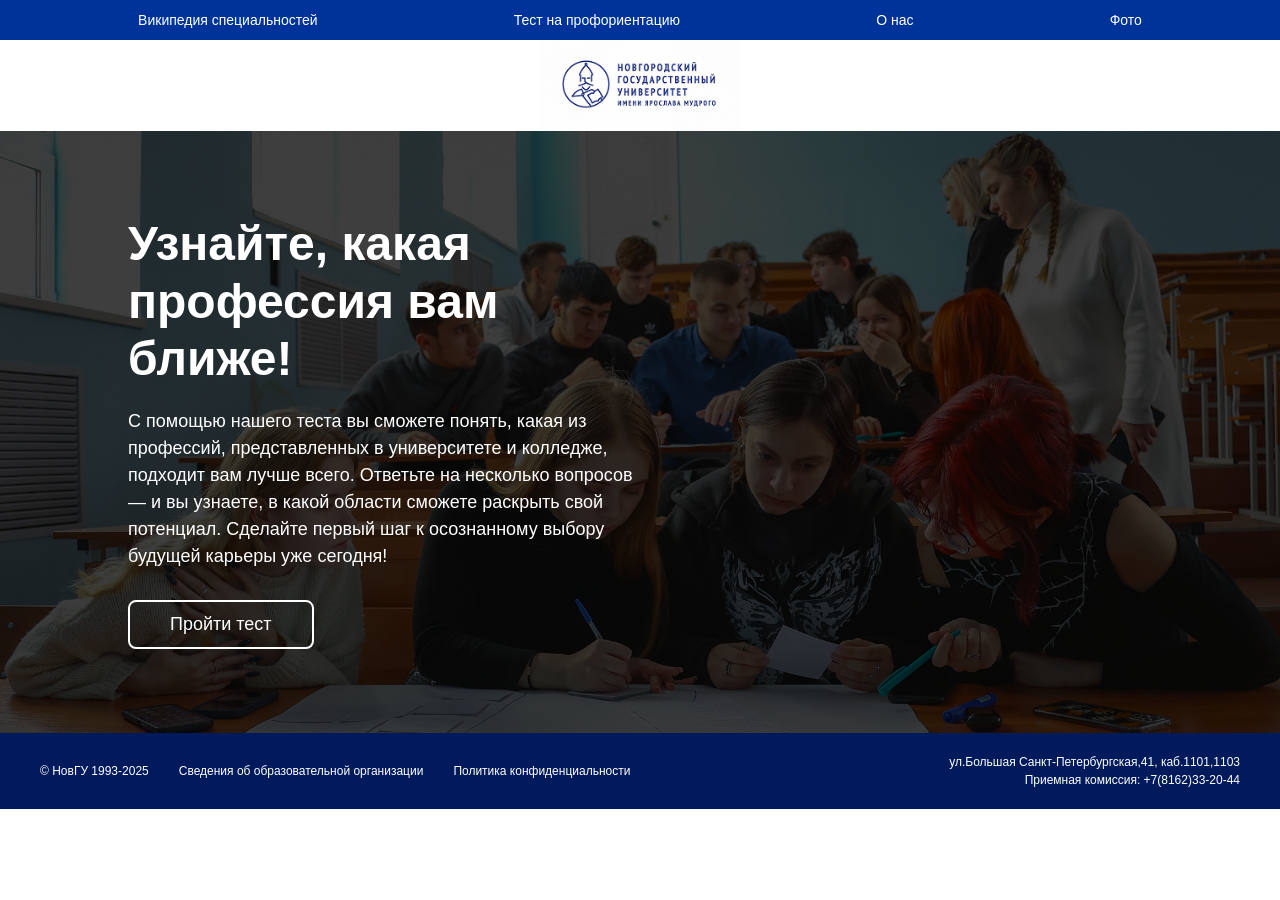
<file: index.html>
<!DOCTYPE html>
<html lang="ru">
<head>
    <meta charset="UTF-8">
    <meta name="viewport" content="width=device-width, initial-scale=1.0, user-scalable=yes">
    <link rel="stylesheet" href="./styles/common.css">
    <link rel="stylesheet" href="./styles/main.css">
    <title>Профориентация | НовГУ</title>
</head>
<body>

<header>
    <nav class="top-nav">
        <div class="top-nav-container" id="navMenu">
            <a href="vikipedia.html" class="nav-link">Википедия специальностей</a>
            <a href="test.html" class="nav-link">Тест на профориентацию</a>
            <a href="#" class="nav-link">О нас</a>
            <a href="#" class="nav-link">Фото</a>
        </div>
        <button class="burger-btn" id="burgerBtn" aria-label="Меню">
            <span class="burger-icon"></span>
        </button>
    </nav>
</header>

<main>
    <div class="logo">
        <img src="./images/NovSU_logo_rus_horizontal 1.png" alt="Новгородский государственный университет имени Ярослава Мудрого">
    </div>

    <section class="hero-section">
        <div class="hero-image">
            <img src="./images/9R0A4907 3.png" alt="Студенты НовГУ">
        </div>
        <div class="hero-overlay"></div>
        <div class="hero-content">
            <h1 class="hero-title">Узнайте, какая профессия вам ближе!</h1>
            <p class="hero-description">
                С помощью нашего теста вы сможете понять, какая из профессий, представленных в университете и колледже, подходит вам лучше всего.
                Ответьте на несколько вопросов — и вы узнаете, в какой области сможете раскрыть свой потенциал.
                Сделайте первый шаг к осознанному выбору будущей карьеры уже сегодня!
            </p>
            <div class="test-button">
                <a href="test.html">Пройти тест</a>
            </div>
        </div>
    </section>
</main>

<footer class="footer">
    <div class="footer-left">
        <span>© НовГУ 1993-2025</span>
        <a href="#">Сведения об образовательной организации</a>
        <a href="#">Политика конфиденциальности</a>
    </div>
    <div class="footer-right">
        <address>
            <div>ул.Большая Санкт-Петербургская,41, каб.1101,1103</div>
            <div>Приемная комиссия: <a href="tel:+78162332044">+7(8162)33-20-44</a></div>
        </address>
    </div>
</footer>

<script>
    (function() {
        const burger = document.getElementById('burgerBtn');
        const menu = document.getElementById('navMenu');
        
        if (burger && menu) {
            burger.addEventListener('click', function(e) {
                e.stopPropagation();
                menu.classList.toggle('open');
                burger.classList.toggle('active');
            });
            
            menu.querySelectorAll('.nav-link').forEach(link => {
                link.addEventListener('click', () => {
                    menu.classList.remove('open');
                    burger.classList.remove('active');
                });
            });
            
            document.addEventListener('click', function(event) {
                if (!menu.contains(event.target) && !burger.contains(event.target)) {
                    menu.classList.remove('open');
                    burger.classList.remove('active');
                }
            });
        }
    })();
</script>
</body>
</html>
</file>
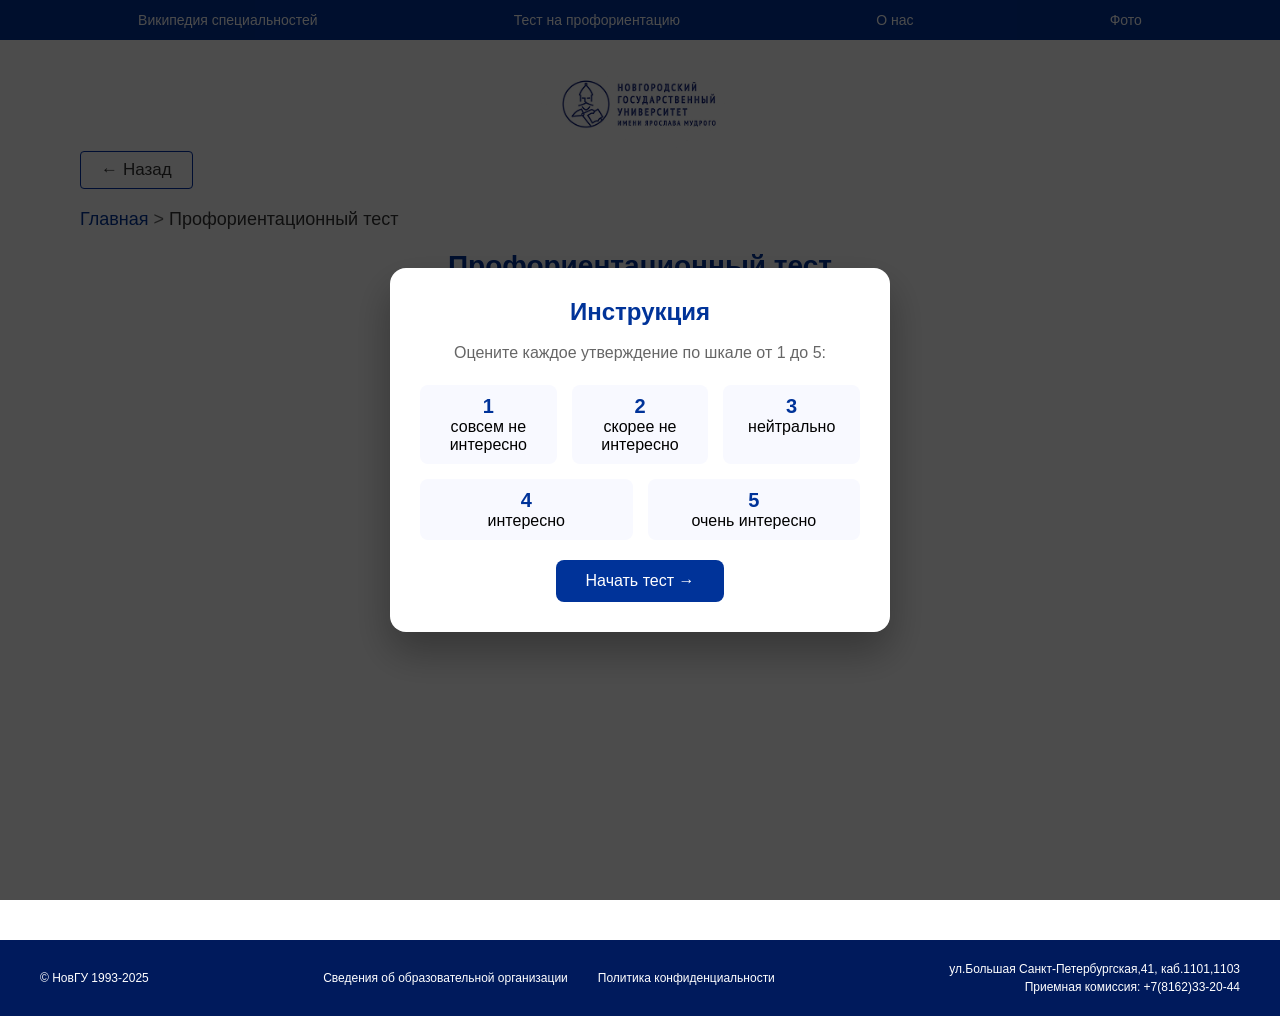
<file: test.html>
<!DOCTYPE html>
<html lang="ru">
<head>
    <meta charset="UTF-8">
    <meta name="viewport" content="width=device-width, initial-scale=1.0, user-scalable=yes">
    <title>Профориентационный тест | ПТК НовГУ</title>
    <script src="https://cdnjs.cloudflare.com/ajax/libs/gsap/3.12.5/gsap.min.js"></script>
    <link rel="stylesheet" href="./styles/common.css">
    <link rel="stylesheet" href="./styles/test.css">
</head>
<body>
    <header>
        <nav class="top-nav">
            <div class="top-nav-container" id="navMenu">
                <a href="vikipedia.html" class="nav-link">Википедия специальностей</a>
                <a href="test.html" class="nav-link">Тест на профориентацию</a>
                <a href="#" class="nav-link">О нас</a>
                <a href="#" class="nav-link">Фото</a>
            </div>
            <button class="burger-btn" id="burgerBtn" aria-label="Меню">
                <span class="burger-icon"></span>
            </button>
        </nav>
    </header>

    <main class="main-content">
        <div class="logo">
            <img src="./images/NovSU_logo_rus_horizontal 1.png" alt="Новгородский государственный университет имени Ярослава Мудрого">
        </div>

        <div class="back-btn-container">
            <button class="back-btn" onclick="history.back()">
                <span>←</span> Назад
            </button>
        </div>

        <div class="breadcrumb">
            <a href="index.html">Главная</a> &gt;
            <span>Профориентационный тест</span>
        </div>

        <div class="test-header">
            <h1>Профориентационный тест</h1>
            <p>Поможем выбрать специальность, которая подходит именно вам!</p>
        </div>

        <div id="instructionModal" class="modal-overlay">
            <div class="modal-window">
                <h3>Инструкция</h3>
                <p>Оцените каждое утверждение по шкале от 1 до 5:</p>
                <div class="scale-modal">
                    <div class="scale-modal-item"><span class="scale-modal-number">1</span><br>совсем не интересно</div>
                    <div class="scale-modal-item"><span class="scale-modal-number">2</span><br>скорее не интересно</div>
                    <div class="scale-modal-item"><span class="scale-modal-number">3</span><br>нейтрально</div>
                    <div class="scale-modal-item"><span class="scale-modal-number">4</span><br>интересно</div>
                    <div class="scale-modal-item"><span class="scale-modal-number">5</span><br>очень интересно</div>
                </div>
                <button class="modal-ok-btn" id="closeModalBtn">Начать тест →</button>
            </div>
        </div>

        <div class="test-container" id="testContainer" style="display: none;">
            <div id="testForm"></div>

            <div class="progress-container">
                <div class="progress-bar" id="progressBar"></div>
                <div class="progress-text" id="progressText">Вопрос 0 из 25</div>
            </div>

            <div class="submit-btn">
                <button type="button" class="btn-primary" id="submitBtn">Узнать результат →</button>
            </div>
        </div>
    </main>

    <footer class="footer">
        <div>© НовГУ 1993-2025</div>
        <div class="footer-left">
            <a href="#">Сведения об образовательной организации</a>
            <a href="#">Политика конфиденциальности</a>
        </div>
        <div class="footer-right">
            ул.Большая Санкт-Петербургская,41, каб.1101,1103<br>
            Приемная комиссия: +7(8162)33-20-44
        </div>
    </footer>

    <script>
        // Бургер-меню скрипт
        (function() {
            const burger = document.getElementById('burgerBtn');
            const menu = document.getElementById('navMenu');
            
            if (burger && menu) {
                burger.addEventListener('click', function(e) {
                    e.stopPropagation();
                    menu.classList.toggle('open');
                    burger.classList.toggle('active');
                });
                
                menu.querySelectorAll('.nav-link').forEach(link => {
                    link.addEventListener('click', () => {
                        menu.classList.remove('open');
                        burger.classList.remove('active');
                    });
                });
                
                document.addEventListener('click', function(event) {
                    if (!menu.contains(event.target) && !burger.contains(event.target)) {
                        menu.classList.remove('open');
                        burger.classList.remove('active');
                    }
                });
            }
        })();

        const blocks = [
            {
                id: 1,
                name: "Работа с техникой",
                specialities: [
                    "23.02.07 Техническое обслуживание и ремонт двигателей, систем и агрегатов автомобилей",
                    "09.02.01 Компьютерные системы и комплексы",
                    "11.01.02 Радиомеханик"
                ],
                questions: [
                    "Осуществлять ремонт бытовых электроприборов, компьютеров и другой техники.",
                    "Собирать и разбирать механизмы, чтобы понять их устройство (конструкторы, модели).",
                    "Настраивать и обслуживать сетевые устройства.",
                    "Работать с измерительными приборами для поиска неисправностей.",
                    "Читать технические схемы, чертежи, инструкции по сборке."
                ]
            },
            {
                id: 2,
                name: "IT сфера",
                specialities: [
                    "09.02.06 Сетевое и системное администрирование",
                    "09.02.07 Информационные системы и программирование"
                ],
                questions: [
                    "Писать код, создавать программы, приложения или веб-сайты.",
                    "Разбираться в настройках компьютера и программ, настраивать программное обеспечение.",
                    "Решать логические задачи.",
                    "Анализировать данные, отслеживать информацию, сортировать и фильтровать данные, работать с таблицами, придумывать алгоритмы действий.",
                    "Заниматься защитой информации, настраивать сетевую безопасность."
                ]
            },
            {
                id: 3,
                name: "Электроника и разработка устройств",
                specialities: [
                    "11.02.17 Разработка электронных устройств и систем",
                    "11.02.13 Твердотельная электроника"
                ],
                questions: [
                    "Паять электронные схемы, создавать свои устройства.",
                    "Изучать как работают процессоры, чипы и другие электронные компоненты.",
                    "Придумывать и проектировать новые электронные устройства или компоненты.",
                    "Интересоваться новинками в области микроэлектроники и нанотехнологий.",
                    "Настраивать и ремонтировать радиоэлектронную аппаратуру."
                ]
            },
            {
                id: 4,
                name: "Робототехника, автоматизация и машиностроение",
                specialities: [
                    "15.02.18 Техническая эксплуатация и обслуживание роботизированного производства",
                    "15.02.16 Технология машиностроения",
                    "25.02.08 Эксплуатация беспилотных авиационных систем"
                ],
                questions: [
                    "Работать с автоматическими системами и роботами.",
                    "Разбираться в устройстве станков с числовым программным управлением (ЧПУ), промышленных манипуляторов.",
                    "Разрабатывать и читать чертежи деталей и механизмов.",
                    "Интересоваться принципами работы двигателей, гидравлических и пневматических систем.",
                    "Управлять или программировать беспилотные летательные аппараты (дроны)."
                ]
            },
            {
                id: 5,
                name: "Дизайн",
                specialities: [
                    "54.02.01 Дизайн (по отраслям)",
                    "54.01.20 Графический дизайнер"
                ],
                questions: [
                    "Создавать графические изображения, логотипы, макеты для полиграфии или веба.",
                    "Работать с программами для 3D-моделирования, анимации или вёрстки.",
                    "Разрабатывать дизайн интерфейсов для сайтов и приложений (UI/UX).",
                    "Рисовать от руки, заниматься фотографией или видеомонтажом.",
                    "Продумывать внешний вид продукта, упаковки, интерьера."
                ]
            }
        ];

        let totalQuestions = 0;
        let selectedValues = {};

        function renderForm() {
            const container = document.getElementById('testForm');
            if (!container) return;

            let html = '';

            blocks.forEach((block, blockIndex) => {
                const specialitiesHtml = block.specialities.map(spec => `<span>${spec}</span>`).join('');

                html += `
                    <div class="block">
                        <div class="block-header">
                            <h2>Блок ${block.id}: ${block.name}</h2>
                            <div class="block-specialities">
                                <strong>Специальности и направления:</strong><br>
                                ${specialitiesHtml}
                            </div>
                        </div>
                        <div class="questions">
                `;

                block.questions.forEach((q, qIndex) => {
                    const questionId = `q${blockIndex}_${qIndex}`;
                    const savedValue = selectedValues[questionId] || 0;

                    html += `
                        <div class="question-item">
                            <div class="question-text">${qIndex + 1}. ${q}</div>
                            <div class="rating-scale">
                                <div class="rating-line"></div>
                                <div class="rating-circles" data-question="${questionId}">
                    `;

                    for (let score = 1; score <= 5; score++) {
                        const isSelected = savedValue === score;
                        html += `
                            <div class="circle-option ${isSelected ? 'selected' : ''}" data-score="${score}">
                                <div class="circle"></div>
                                <span class="circle-label">${score}</span>
                                <input type="radio" name="${questionId}" value="${score}" ${isSelected ? 'checked' : ''} style="display:none;">
                            </div>
                        `;
                    }

                    html += `
                                </div>
                            </div>
                        </div>
                    `;
                });

                html += `
                        </div>
                    </div>
                `;

                totalQuestions += block.questions.length;
            });

            container.innerHTML = html;

            document.querySelectorAll('.rating-circles').forEach(scale => {
                const questionId = scale.getAttribute('data-question');
                const options = scale.querySelectorAll('.circle-option');

                options.forEach(option => {
                    option.addEventListener('click', (e) => {
                        options.forEach(opt => opt.classList.remove('selected'));
                        option.classList.add('selected');

                        const score = parseInt(option.getAttribute('data-score'));
                        const radio = option.querySelector('input');
                        if (radio) radio.checked = true;

                        selectedValues[questionId] = score;
                        updateProgress();
                    });
                });
            });

            updateProgress();
        }

        function updateProgress() {
            let answered = Object.keys(selectedValues).length;
            const percent = totalQuestions > 0 ? (answered / totalQuestions) * 100 : 0;
            const progressBar = document.getElementById('progressBar');
            const progressText = document.getElementById('progressText');
            if (progressBar) progressBar.style.width = percent + '%';
            if (progressText) progressText.innerText = `Вопрос ${answered} из ${totalQuestions}`;
        }

        function getQuestionValue(blockIndex, qIndex) {
            const questionId = `q${blockIndex}_${qIndex}`;
            return selectedValues[questionId] || 0;
        }

        function calculateBlockScores() {
            const blockScores = [];

            for (let b = 0; b < blocks.length; b++) {
                let sum = 0;
                let answered = 0;
                for (let q = 0; q < blocks[b].questions.length; q++) {
                    const value = getQuestionValue(b, q);
                    if (value > 0) {
                        sum += value;
                        answered++;
                    }
                }
                const avg = answered === blocks[b].questions.length ? sum / blocks[b].questions.length : 0;
                blockScores.push({
                    blockId: b + 1,
                    blockName: blocks[b].name,
                    score: avg,
                    percent: Math.round(avg * 20),
                    specialities: blocks[b].specialities
                });
            }

            return blockScores;
        }

        function saveResultsAndRedirect() {
            const blockScores = calculateBlockScores();

            for (let i = 0; i < blockScores.length; i++) {
                if (blockScores[i].score === 0) {
                    alert('Пожалуйста, ответьте на все вопросы теста!');
                    return false;
                }
            }

            let maxScore = -1;
            let bestBlockIndex = -1;
            blockScores.forEach((block, idx) => {
                if (block.score > maxScore) {
                    maxScore = block.score;
                    bestBlockIndex = idx;
                }
            });

            const bestBlock = blockScores[bestBlockIndex];

            const additionalBlocks = [];
            blockScores.forEach((block, idx) => {
                if (idx !== bestBlockIndex && block.score >= 3.0) {
                    additionalBlocks.push({
                        blockName: block.blockName,
                        specialities: block.specialities,
                        score: block.score
                    });
                }
            });

            if (additionalBlocks.length === 0) {
                const sorted = [...blockScores].sort((a, b) => b.score - a.score);
                for (let i = 1; i < Math.min(3, sorted.length); i++) {
                    additionalBlocks.push({
                        blockName: sorted[i].blockName,
                        specialities: sorted[i].specialities,
                        score: sorted[i].score
                    });
                }
            }

            const results = {
                blockScores: blockScores,
                bestBlock: {
                    name: bestBlock.blockName,
                    specialities: bestBlock.specialities,
                    score: bestBlock.score,
                    percent: bestBlock.percent
                },
                additionalBlocks: additionalBlocks
            };

            localStorage.setItem('testResults', JSON.stringify(results));
            window.location.href = 'result-test.html';
            return true;
        }

        function closeModal() {
            const modal = document.getElementById('instructionModal');
            const testContainer = document.getElementById('testContainer');
            if (modal) {
                modal.classList.add('hidden');
                setTimeout(() => {
                    modal.style.display = 'none';
                    if (testContainer) testContainer.style.display = 'block';
                    renderForm();
                    initAnimations();
                }, 300);
            }
        }

        function initAnimations() {
            gsap.from(".top-nav", {
                y: -40,
                opacity: 0,
                duration: 0.6,
                ease: "power2.out"
            });

            gsap.from(".logo-icon", {
                scale: 0,
                opacity: 0,
                duration: 0.8,
                ease: "back.out(1.7)"
            });

            gsap.from(".test-header", {
                y: 30,
                opacity: 0,
                duration: 0.5
            });

            gsap.from(".block", {
                y: 30,
                opacity: 0,
                duration: 0.5,
                stagger: 0.1
            });
        }

        document.addEventListener('DOMContentLoaded', () => {
            const closeBtn = document.getElementById('closeModalBtn');
            if (closeBtn) {
                closeBtn.addEventListener('click', closeModal);
            }

            const submitBtn = document.getElementById('submitBtn');
            if (submitBtn) {
                submitBtn.addEventListener('click', saveResultsAndRedirect);
            }
        });
    </script>
</body>
</html>
</file>
<file: styles/common.css>
/* общие стили */
* {
  margin: 0;
  padding: 0;
  box-sizing: border-box;
}

body {
  font-family: Arial, sans-serif;
  background-color: white;
  overflow-x: hidden;
}

.top-nav {
  background-color: #003399;
  height: 40px;
  display: flex;
  align-items: center;
  justify-content: center;
  position: relative;
}

.top-nav-container {
  width: 100%;
  max-width: 1200px;
  display: flex;
  justify-content: space-around;
  align-items: center;
}

.nav-link {
  color: white;
  text-decoration: none;
  font-size: 14px;
  font-weight: 400;
}

.nav-link:hover {
  text-decoration: underline;
}

.logo {
  display: flex;
  justify-content: center;
  align-items: center;
  background-color: white;
}

.logo img {
  width: 200px;
  height: auto;
  object-fit: contain;
}

.main-content {
  max-width: 1200px;
  margin: 0 auto;
  background-color: white;
  min-height: 100vh;
  padding: 20px 40px;
}

.back-btn-container {
  margin-bottom: 20px;
}

.back-btn {
  border: 1px solid #002FA7;
  background: white;
  padding: 8px 20px;
  border-radius: 4px;
  cursor: pointer;
  font-size: 17px;
  color: #333;
  display: inline-flex;
  align-items: center;
  gap: 5px;
  transition: all 0.3s ease;
}

.back-btn:hover {
  background-color: #f0f0f0;
  transform: translateX(-3px);
}

.breadcrumb {
  margin-bottom: 20px;
  font-size: 18px;
  color: #666;
}

.breadcrumb a {
  color: #003399;
  text-decoration: none;
}

.breadcrumb a:hover {
  text-decoration: underline;
}

.breadcrumb span {
  color: #333;
}

.footer {
  background: #001A5C;
  color: white;
  padding: 20px 40px;
  display: flex;
  justify-content: space-between;
  align-items: center;
  font-size: 12px;
  flex-wrap: wrap;
  gap: 15px;
}

.footer-left {
  display: flex;
  gap: 30px;
}

.footer a {
  color: white;
  text-decoration: none;
}

.footer a:hover {
  text-decoration: underline;
}

.footer-right {
  text-align: right;
  line-height: 1.5;
}

.footer-right address {
  font-style: normal;
}

.btn-primary {
  display: inline-block;
  background-color: #003399;
  border-radius: 8px;
  padding: 12px 30px;
  color: white;
  font-size: 14px;
  font-weight: 500;
  text-decoration: none;
  text-align: center;
  border: none;
  cursor: pointer;
  transition: background 0.3s ease;
}

.btn-primary:hover {
  background-color: #002266;
}
.burger-btn {
  display: none;
  position: absolute;
  top: 50%;
  transform: translateY(-50%);
  right: 15px;
  background: none;
  border: none;
  cursor: pointer;
  padding: 10px;
  z-index: 1001;
  width: 40px;
  height: 40px;
}

.burger-icon {
  display: block;
  width: 22px;
  height: 2px;
  background: white;
  position: relative;
  border-radius: 2px;
  transition: all 0.2s ease;
}

.burger-icon::before,
.burger-icon::after {
  content: '';
  position: absolute;
  width: 22px;
  height: 2px;
  background: white;
  border-radius: 2px;
  transition: all 0.2s ease;
  left: 0;
}

.burger-icon::before {
  top: -7px;
}

.burger-icon::after {
  bottom: -7px;
}

.burger-btn.active .burger-icon {
  background: transparent;
}

.burger-btn.active .burger-icon::before {
  transform: rotate(45deg);
  top: 0;
}

.burger-btn.active .burger-icon::after {
  transform: rotate(-45deg);
  bottom: 0;
}

@media (max-width: 480px) {
  .top-nav {
    position: relative;
    height: auto;
    min-height: 40px;
    z-index: 1000;
  }
  
  .burger-btn {
    display: block;
  }
  
  .top-nav-container {
    position: absolute;
    top: 100%;
    left: 0;
    right: 0;
    flex-direction: column;
    background: #003399;
    transform: scaleY(0);
    transform-origin: top;
    opacity: 0;
    visibility: hidden;
    transition: transform 0.4s cubic-bezier(0.4, 0, 0.2, 1), opacity 0.3s cubic-bezier(0.4, 0, 0.2, 1), visibility 0.3s cubic-bezier(0.4, 0, 0.2, 1);
    padding: 0;
    z-index: 1002;
    box-shadow: 0 4px 8px rgba(0,0,0,0.2);
    gap: 0;
    justify-content: flex-start;
    display: flex;
    pointer-events: none;
  }
  
  .top-nav-container.open {
    transform: scaleY(1);
    opacity: 1;
    visibility: visible;
    padding: 10px 0;
    pointer-events: all;
  }
  
  .top-nav-container .nav-link {
    display: block;
    text-align: center;
    padding: 12px 20px;
    border-bottom: 1px solid rgba(255,255,255,0.2);
    white-space: nowrap;
    font-size: 13px;
    background: #003399;
    color: white;
    opacity: 0;
    transform: translateY(-10px);
    transition: opacity 0.35s ease, transform 0.35s ease;
  }
  
  .top-nav-container.open .nav-link {
    opacity: 1;
    transform: translateY(0);
  }
  
  .top-nav-container.open .nav-link:nth-child(1) { transition-delay: 0.08s; }
  .top-nav-container.open .nav-link:nth-child(2) { transition-delay: 0.12s; }
  .top-nav-container.open .nav-link:nth-child(3) { transition-delay: 0.16s; }
  .top-nav-container.open .nav-link:nth-child(4) { transition-delay: 0.2s; }
}

@media (max-width: 280px) {
  .top-nav-container .nav-link {
    font-size: 9px;
    padding: 6px 4px;
    white-space: normal;
    word-break: break-word;
  }
  .top-nav-container.open {
    max-height: 280px;
  }
  .burger-btn {
    padding: 6px;
    right: 8px;
  }
  .burger-icon {
    width: 18px;
    height: 1.5px;
  }
  .burger-icon::before,
  .burger-icon::after {
    width: 18px;
    height: 1.5px;
  }
  .burger-icon::before {
    top: -5px;
  }
  .burger-icon::after {
    bottom: -5px;
  }
}

@media (max-width: 768px) {
  .main-content {
    padding: 15px 20px;
  }

  .footer {
    flex-direction: column;
    text-align: center;
  }

  .footer-left {
    flex-direction: column;
    gap: 10px;
    align-items: center;
  }

  .footer-right {
    text-align: center;
  }

  .top-nav-container {
    gap: 20px;
    flex-wrap: wrap;
    justify-content: center;
  }

  .nav-link {
    font-size: 12px;
  }

  .back-btn {
    font-size: 16px;
    padding: 8px 24px;
  }

  .breadcrumb, .breadcrumb a, .breadcrumb span {
    font-size: 16px;
  }
}

@media (max-width: 480px) {
  .logo img {
    width: 150px;
  }
}
</file>
<file: styles/main.css>
.hero-section {
  position: relative;
  width: 100%;
  margin: 0;
  padding: 0;
  min-height: 500px;
}

.hero-image {
  width: 100%;
  height: auto;
  line-height: 0;
}

.hero-image img {
  width: 100%;
  height: auto;
  display: block;
  object-fit: cover;
  min-height: 500px;
}

.hero-overlay {
  position: absolute;
  top: 0;
  left: 0;
  width: 100%;
  height: 100%;
  background: rgba(0, 0, 0, 0.5);
}

.hero-content {
  position: absolute;
  top: 50%;
  left: 0;
  transform: translateY(-50%);
  color: white;
  max-width: 700px;
  width: 90%;
  padding-left: 10%;
  padding-right: 5%;
  z-index: 2;
  box-sizing: border-box;
}

.hero-title {
  font-size: 48px;
  font-weight: 700;
  margin-bottom: 20px;
  line-height: 1.2;
  text-align: left;
  word-wrap: break-word;
}

.hero-description {
  font-size: 18px;
  line-height: 1.5;
  margin-bottom: 30px;
  text-align: left;
  max-width: 600px;
  word-wrap: break-word;
}

.test-button {
  margin-top: 10px;
  text-align: left;
}

.test-button a {
  display: inline-block;
  padding: 12px 40px;
  background-color: transparent;
  color: white;
  text-decoration: none;
  font-size: 18px;
  font-weight: 500;
  border: 2px solid white;
  border-radius: 8px;
  transition: all 0.3s ease;
  cursor: pointer;
  white-space: nowrap;
}

.test-button a:hover {
  background-color: white;
  color: #003399;
  transform: translateY(-2px);
}

@media (max-width: 1024px) {
  .hero-content {
    padding-left: 8%;
    padding-right: 5%;
  }
  .hero-title {
    font-size: 42px;
  }
  .hero-description {
    font-size: 16px;
    max-width: 550px;
  }
}

@media (max-width: 768px) {
  .hero-content {
    padding-left: 5%;
    padding-right: 5%;
    width: 95%;
  }
  .hero-title {
    font-size: 38px;
  }
  .hero-description {
    font-size: 16px;
    max-width: 100%;
  }
  .test-button a {
    padding: 10px 30px;
    font-size: 16px;
  }
}

@media (max-width: 580px) {
  .hero-title {
    font-size: 32px;
  }
  .hero-description {
    font-size: 15px;
  }
  .test-button a {
    padding: 10px 28px;
    font-size: 15px;
  }
}

@media (max-width: 480px) {
  .hero-section {
    min-height: 450px;
  }
  .hero-image img {
    min-height: 450px;
  }
  .hero-title {
    font-size: 28px;
    margin-bottom: 12px;
  }
  .hero-description {
    font-size: 14px;
    line-height: 1.4;
    margin-bottom: 18px;
  }
  .hero-content {
    padding-left: 4%;
    padding-right: 4%;
    width: 92%;
  }
  .test-button a {
    padding: 10px 24px;
    font-size: 14px;
    white-space: nowrap;
  }
}

@media (max-width: 360px) {
  .hero-section {
    min-height: 420px;
  }
  .hero-image img {
    min-height: 420px;
  }
  .hero-title {
    font-size: 24px;
    margin-bottom: 10px;
  }
  .hero-description {
    font-size: 13px;
    line-height: 1.35;
    margin-bottom: 14px;
  }
  .hero-content {
    padding-left: 4%;
    padding-right: 4%;
    width: 92%;
  }
  .test-button a {
    padding: 8px 20px;
    font-size: 13px;
    white-space: nowrap;
  }
}

@media (max-width: 320px) {
  .hero-section {
    min-height: 400px;
  }
  .hero-image img {
    min-height: 400px;
  }
  .hero-title {
    font-size: 22px;
    margin-bottom: 8px;
  }
  .hero-description {
    font-size: 12px;
    line-height: 1.3;
    margin-bottom: 12px;
  }
  .test-button a {
    padding: 6px 16px;
    font-size: 12px;
  }
}
</file>
<file: styles/test.css>
.test-header {
  text-align: center;
  margin-bottom: 30px;
}

.test-header h1 {
  font-size: 28px;
  color: #003399;
  margin-bottom: 10px;
}

.test-header p {
  font-size: 16px;
  color: #666;
}

@media (max-width: 480px) {
  .test-header h1 { font-size: 26px; }
  .test-header p { font-size: 15px; }
}

@media (max-width: 360px) {
  .test-header h1 { font-size: 24px; }
  .test-header p { font-size: 14px; }
}

@media (max-width: 320px) {
  .test-header h1 { font-size: 22px; }
  .test-header p { font-size: 13px; }
}

.modal-overlay {
  position: fixed;
  top: 0;
  left: 0;
  width: 100%;
  height: 100%;
  background: rgba(0, 0, 0, 0.7);
  display: flex;
  align-items: center;
  justify-content: center;
  z-index: 1000;
  opacity: 1;
  transition: opacity 0.3s ease;
}

.modal-overlay.hidden {
  opacity: 0;
  visibility: hidden;
}

.modal-window {
  background: white;
  border-radius: 16px;
  max-width: 500px;
  width: 90%;
  padding: 30px;
  text-align: center;
  box-shadow: 0 20px 40px rgba(0, 0, 0, 0.3);
  animation: modalIn 0.3s ease;
}

@keyframes modalIn {
  from { transform: scale(0.9); opacity: 0; }
  to { transform: scale(1); opacity: 1; }
}

.modal-window h3 {
  font-size: 24px;
  color: #003399;
  margin-bottom: 15px;
}

.modal-window p {
  font-size: 16px;
  color: #666;
  line-height: 1.5;
  margin-bottom: 20px;
}

.scale-modal {
  display: flex;
  justify-content: space-between;
  gap: 15px;
  margin: 20px 0;
  flex-wrap: wrap;
}

.scale-modal-item {
  flex: 1;
  text-align: center;
  background: #f8f9ff;
  padding: 10px;
  border-radius: 8px;
}

.scale-modal-number {
  font-weight: bold;
  font-size: 20px;
  color: #003399;
}

.modal-ok-btn {
  background: #003399;
  color: white;
  border: none;
  padding: 12px 30px;
  border-radius: 8px;
  font-size: 16px;
  cursor: pointer;
  transition: all 0.3s ease;
}

.modal-ok-btn:hover {
  background: #002266;
  transform: translateY(-2px);
}

@media (max-width: 480px) {
  .modal-window { width: 85%; padding: 25px; }
  .modal-window h3 { font-size: 22px; }
  .modal-window p { font-size: 15px; }
  .scale-modal { gap: 10px; margin: 18px 0; }
  .scale-modal-item { padding: 8px; font-size: 12px; }
  .scale-modal-number { font-size: 18px; }
  .modal-ok-btn { padding: 12px 28px; font-size: 15px; }
}

@media (max-width: 360px) {
  .modal-window { width: 90%; padding: 20px; }
  .modal-window h3 { font-size: 20px; }
  .modal-window p { font-size: 14px; }
  .scale-modal { gap: 8px; margin: 15px 0; }
  .scale-modal-item { padding: 6px; font-size: 11px; }
  .scale-modal-number { font-size: 16px; }
  .modal-ok-btn { padding: 10px 24px; font-size: 14px; }
}

@media (max-width: 320px) {
  .modal-window { width: 92%; padding: 18px; }
  .modal-window h3 { font-size: 18px; }
  .modal-window p { font-size: 13px; }
  .scale-modal { gap: 6px; margin: 12px 0; }
  .scale-modal-item { padding: 5px; font-size: 10px; }
  .scale-modal-number { font-size: 14px; }
  .modal-ok-btn { padding: 8px 20px; font-size: 13px; }
}

.test-container {
  background: transparent;
  margin-bottom: 35px;
}

.block {
  background: white;
  margin-bottom: 40px;
  border-radius: 12px;
  box-shadow: 0 2px 8px rgba(0, 0, 0, 0.1);
  overflow: hidden;
}

.block-header {
  padding: 20px 20px 10px 20px;
  background: linear-gradient(135deg, #f8f9ff 0%, #ffffff 100%);
  border-bottom: 2px solid #003399;
}

.block-header h2 {
  font-size: 22px;
  font-weight: 700;
  color: #003399;
  margin-bottom: 8px;
}

.block-specialities {
  font-size: 14px;
  color: #666;
  margin-top: 8px;
  padding-top: 8px;
  border-top: 1px dashed #ddd;
}

.block-specialities strong {
  color: #003399;
  font-weight: 600;
}

.block-specialities span {
  display: inline-block;
  background: #f0f4ff;
  padding: 3px 10px;
  border-radius: 15px;
  margin: 3px 5px 3px 0;
  font-size: 12px;
  color: #003399;
}

.questions {
  padding: 10px 20px 20px 20px;
}

.question-item {
  margin-bottom: 30px;
  padding-bottom: 20px;
  border-bottom: 1px solid #eee;
}

.question-item:last-child {
  border-bottom: none;
  margin-bottom: 0;
  padding-bottom: 0;
}

.question-text {
  font-size: 15px;
  color: #333;
  line-height: 1.4;
  margin-bottom: 12px;
  font-weight: 500;
}

.rating-scale {
  position: relative;
  display: flex;
  justify-content: space-between;
  align-items: center;
  padding: 15px 0;
  margin-top: 5px;
}

.rating-line {
  position: absolute;
  top: 38%;
  left: 0;
  right: 0;
  height: 3px;
  background: #d0d5e0;
  transform: translateY(-50%);
  z-index: 1;
  border-radius: 2px;
}

.rating-circles {
  display: flex;
  justify-content: space-between;
  width: 100%;
  position: relative;
  z-index: 2;
}

.circle-option {
  display: flex;
  flex-direction: column;
  align-items: center;
  gap: 8px;
  cursor: pointer;
  flex: 1;
}

.circle-option input {
  display: none;
}

.circle {
  width: 30px;
  height: 30px;
  border-radius: 50%;
  border: 3px solid #003399;
  background: white;
  transition: all 0.2s ease;
  cursor: pointer;
  position: relative;
  box-sizing: border-box;
}

.circle-option:hover .circle::after,
.circle-option.selected .circle::after {
  content: '';
  position: absolute;
  top: 50%;
  left: 50%;
  transform: translate(-50%, -50%);
  width: 18px;
  height: 18px;
  background: #003399;
  border-radius: 50%;
}

.circle-label {
  font-size: 14px;
  font-weight: 500;
  color: #666;
  text-align: center;
}

.circle-option.selected {
  color: #003399;
  font-weight: 600;
}

.submit-btn {
  text-align: center;
  margin-top: 20px;
  margin-bottom: 40px;
}

.progress-container {
  margin: 20px 0 30px;
  background: #e0e0e0;
  border-radius: 10px;
  height: 8px;
  overflow: hidden;
}

.progress-bar {
  background: #003399;
  height: 100%;
  width: 0%;
  transition: width 0.3s ease;
}

.progress-text {
  text-align: center;
  margin-top: 8px;
  font-size: 12px;
  color: #666;
}

@media (max-width: 768px) {
  .circle { width: 34px; height: 34px; }
  .circle-label { font-size: 13px; }
  .block-header h2 { font-size: 20px; }
}

@media (max-width: 480px) {
  .circle { width: 32px; height: 32px; }
  .circle-label { font-size: 12px; }
  .circle-option { gap: 6px; }
  .question-text { font-size: 15px; }
  .block-header h2 { font-size: 18px; }
  .block-specialities span { font-size: 12px; padding: 3px 8px; }
}

@media (max-width: 360px) {
  .circle { width: 30px; height: 30px; border-width: 2px; }
  .circle-label { font-size: 11px; }
  .circle-option:hover .circle::after,
  .circle-option.selected .circle::after { width: 14px; height: 14px; }
  .question-text { font-size: 14px; }
}

@media (max-width: 320px) {
  .circle { width: 28px; height: 28px; }
  .circle-label { font-size: 10px; }
  .circle-option { gap: 4px; }
  .question-text { font-size: 13px; }
  .rating-scale { padding: 10px 0; }
}
</file>
